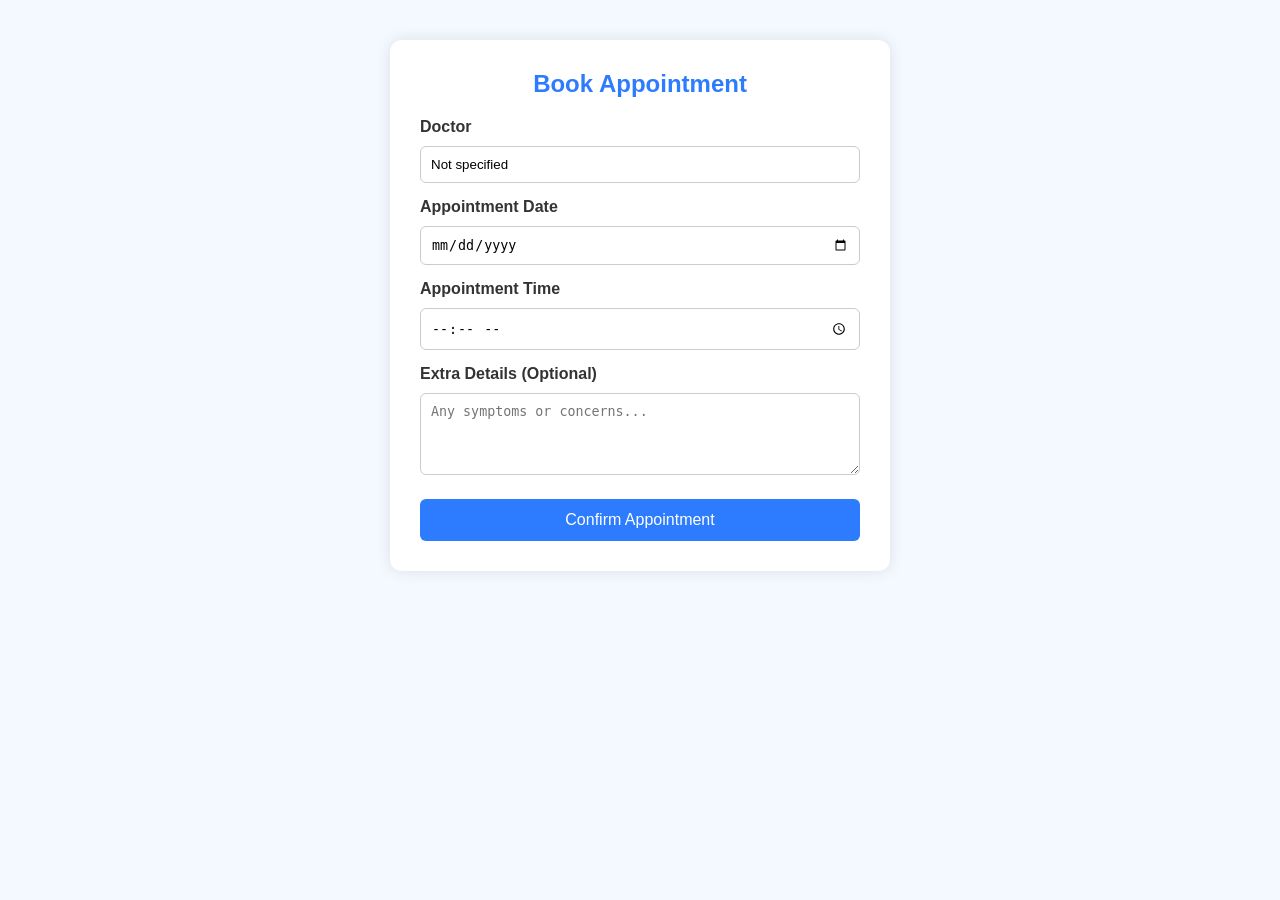
<file: book-appointment.html>
<!DOCTYPE html>
<html lang="en">
<head>
  <meta charset="UTF-8">
  <title>Book Appointment</title>
  <meta name="viewport" content="width=device-width, initial-scale=1.0">
  <link rel="stylesheet" href="styles.css">
  <link rel="stylesheet" href="https://cdnjs.cloudflare.com/ajax/libs/font-awesome/6.4.0/css/all.min.css">
  <style>
    body {
      font-family: Arial, sans-serif;
      background-color: #f4f9ff;
      padding: 40px;
    }

    .appointment-form {
      background: #fff;
      padding: 30px;
      max-width: 500px;
      margin: 0 auto;
      border-radius: 12px;
      box-shadow: 0 0 15px rgba(0,0,0,0.1);
    }

    .appointment-form h2 {
      margin-bottom: 20px;
      color: #2d7bff;
      text-align: center;
    }

    .appointment-form label {
      display: block;
      margin-bottom: 5px;
      margin-top: 15px;
      font-weight: bold;
    }

    .appointment-form input,
    .appointment-form textarea,
    .appointment-form select {
      width: 100%;
      padding: 10px;
      margin-top: 5px;
      border: 1px solid #ccc;
      border-radius: 6px;
    }

    .appointment-form button {
      background: #2d7bff;
      color: #fff;
      padding: 12px;
      width: 100%;
      border: none;
      margin-top: 20px;
      font-size: 16px;
      border-radius: 6px;
      cursor: pointer;
    }

    .appointment-form button:hover {
      background-color: #1c5edb;
    }
  </style>
</head>
<body>

  <form class="appointment-form" onsubmit="submitForm(event)">
    <h2>Book Appointment</h2>

    <label for="doctor">Doctor</label>
    <input type="text" id="doctor" name="doctor" readonly>

    <label for="date">Appointment Date</label>
    <input type="date" id="date" name="date" required>

    <label for="time">Appointment Time</label>
    <input type="time" id="time" name="time" required>

    <label for="details">Extra Details (Optional)</label>
    <textarea id="details" name="details" rows="4" placeholder="Any symptoms or concerns..."></textarea>

    <button type="submit">Confirm Appointment</button>
  </form>

  <script>
  // Get doctor name from query parameter
  const urlParams = new URLSearchParams(window.location.search);
  const doctorName = urlParams.get('doctor');
  document.getElementById('doctor').value = doctorName || 'Not specified';

  function submitForm(e) {
    e.preventDefault();
    
    const doctor = document.getElementById('doctor').value;
    const date = document.getElementById('date').value;
    const time = document.getElementById('time').value;
    const details = document.getElementById('details').value;

    // Build appointment object
    const appointment = {
      doctor,
      date,
      time,
      details,
      bookedAt: new Date().toISOString()
    };

    // Get existing appointments or create new list
    let appointments = JSON.parse(localStorage.getItem('appointments')) || [];

    // Add this appointment
    appointments.push(appointment);

    // Save back to localStorage
    localStorage.setItem('appointments', JSON.stringify(appointments));

    alert(`✅ Appointment booked with ${doctor} on ${date} at ${time}.\nDetails: ${details}`);

    // Optionally clear form or redirect
    e.target.reset();
  }
</script>


</body>
</html>
</file>
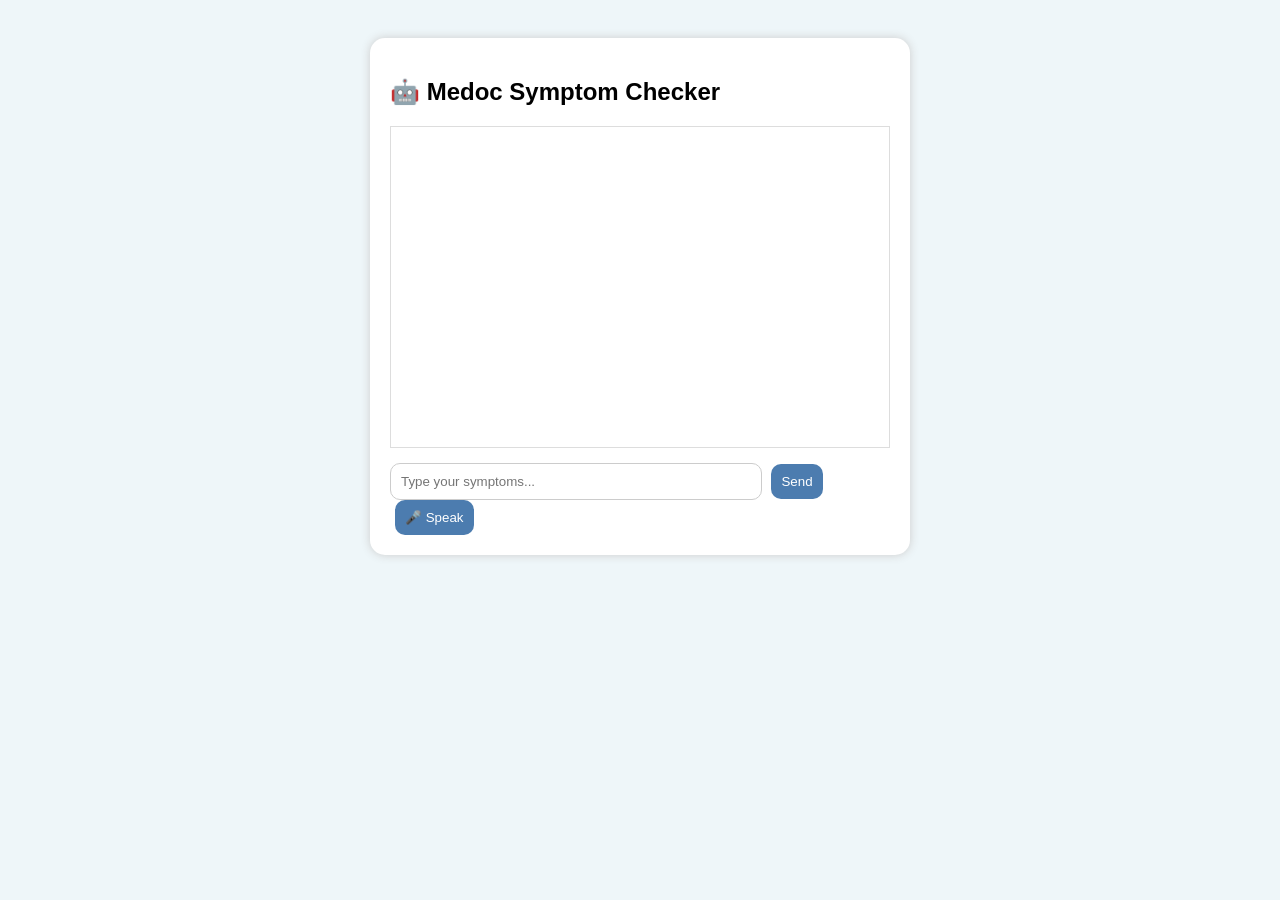
<file: bot.html>
<!DOCTYPE html>
<html>
<head>
  <title>🤖 Medoc Symptom Checker</title>
  <link rel="stylesheet" href="bot.css" />
</head>
<body>
  <div class="chat-container">
    <h2>🤖 Medoc Symptom Checker</h2>
    <div id="chatbox"></div>
    <input type="text" id="userInput" placeholder="Type your symptoms..." />
    <button onclick="sendMessage()">Send</button>
    <button onclick="startVoice()">🎤 Speak</button>
  </div>
  <script src="bot.js"></script>
</body>
</html>
</file>
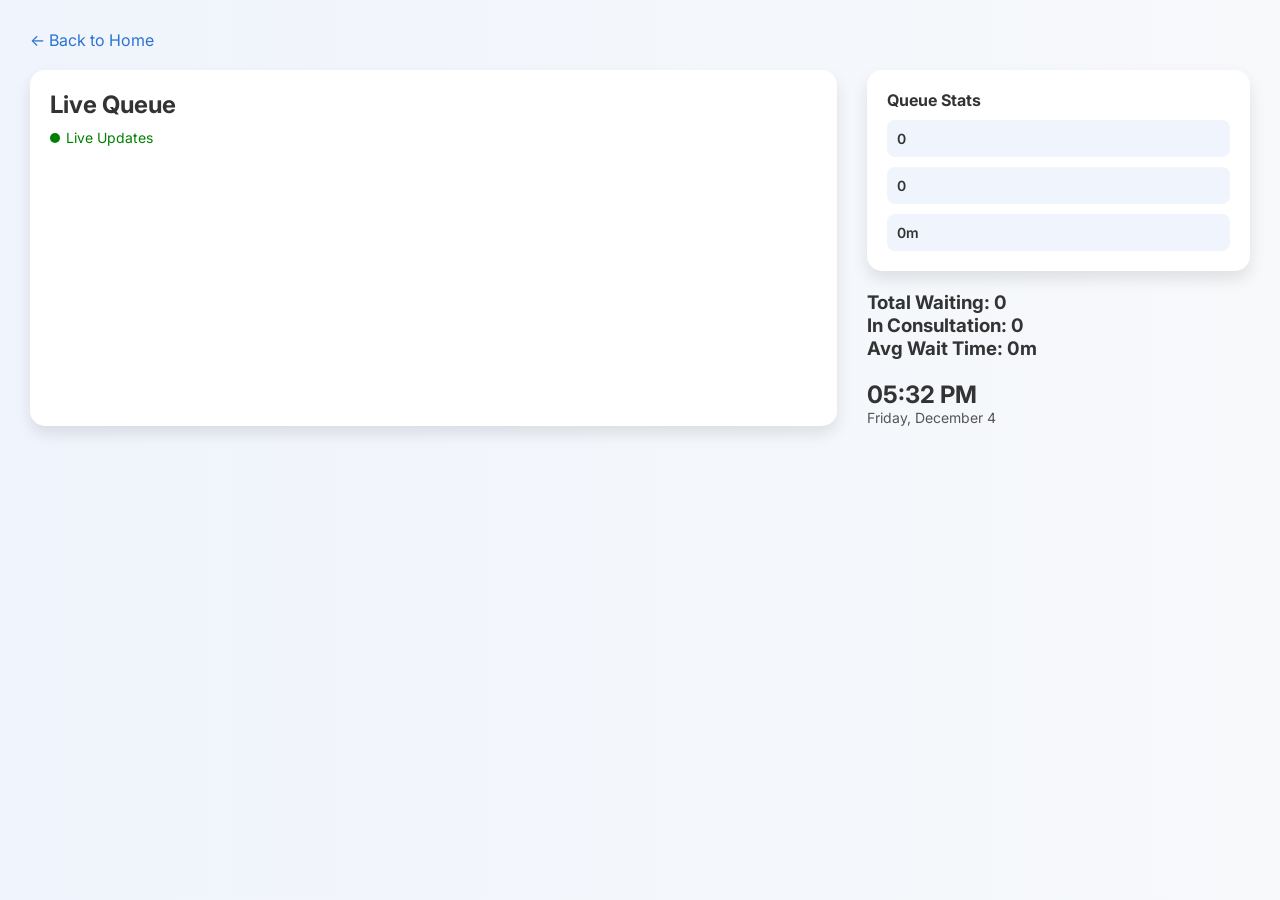
<file: livequeue.html>
<!DOCTYPE html>
<html lang="en">
<head>
  <meta charset="UTF-8" />
  <meta name="viewport" content="width=device-width, initial-scale=1.0"/>
  <title>Live Queue</title>
  <link href="https://fonts.googleapis.com/css2?family=Inter:wght@400;600;700&display=swap" rel="stylesheet"/>
  <style>
    * { box-sizing: border-box; margin: 0; padding: 0; font-family: 'Inter', sans-serif; }
    body { background: linear-gradient(to right, #f0f4fc, #f7f9fb); padding: 30px; color: #333; }
    a { color: #2c73d2; text-decoration: none; margin-bottom: 20px; display: inline-block; }
    .container { display: flex; gap: 30px; flex-wrap: wrap; }

    .card { background: #fff; border-radius: 15px; padding: 20px; box-shadow: 0 8px 16px rgba(0,0,0,0.1); }
    .live-queue { flex: 2; }
    .live-queue h2 { font-size: 24px; margin-bottom: 10px; }
    .status { font-size: 14px; color: green; display: flex; align-items: center; }
    .status::before {
      content: ""; display: inline-block; width: 10px; height: 10px;
      background: green; border-radius: 50%; margin-right: 6px;
    }

    .queue-item {
      border-radius: 10px; padding: 15px; margin: 10px 0;
      display: flex; align-items: center; justify-content: space-between;
      background: #f4f4f4;
    }

    .left { display: flex; flex-direction: column; }
    .left span { font-weight: 600; }
    .right { text-align: right; font-size: 14px; }
    .status-tag {
      padding: 4px 8px; border-radius: 8px;
      font-weight: 600; font-size: 12px;
    }

    .in-consultation { background-color: #b2f0c0; color: #056c3d; }
    .called-in { background-color: #ffebad; color: #a87f00; }
    .waiting { background-color: #e2e2e2; color: #555; }

    .sidebar { flex: 1; display: flex; flex-direction: column; gap: 20px; }

    .stats-box h4, .time-box h4 { margin-bottom: 10px; font-size: 16px; }
    .stats { display: flex; flex-direction: column; gap: 10px; }
    .stats div {
      background: #f0f4fc; padding: 10px;
      border-radius: 8px; font-weight: 600; font-size: 14px;
    }

    .time-box h3 { font-size: 24px; color: #2c73d2; }
    .time-box p { font-size: 14px; color: #555; }
  </style>
</head>
<body>
  <a href="index.html">&larr; Back to Home</a>

  <div class="container">
    <div class="card live-queue">
      <h2>Live Queue</h2>
      <div class="status">Live Updates</div>
      <div id="queueList"></div>
    </div>

    <div class="sidebar">
      <div class="card stats-box">
        <h4>Queue Stats</h4>
        <div class="stats">
          <div id="totalWaiting">Total Waiting: 0</div>
          <div id="inConsultation">In Consultation: 0</div>
          <div id="avgWaitTime">Avg Wait Time: 0m</div>
        </div>
      </div>

      <div class="queue-box">
  <h3>Total Waiting: <span id="totalWaiting">0</span></h3>
  <h3>In Consultation: <span id="inConsultation">0</span></h3>
  <h3>Avg Wait Time: <span id="avgWaitTime">0m</span></h3>
</div>

<div class="time-box">
  <h2 id="currentTime">10:30 AM</h2>
  <p id="currentDate">Thursday, July 31</p>
</div>

    </div>
  </div>

  <script>
  document.addEventListener("DOMContentLoaded", () => {
    function updateLiveQueue() {
      const appointments = JSON.parse(localStorage.getItem("appointments")) || [];

      const todayStr = new Date().toISOString().split("T")[0]; // Format: "YYYY-MM-DD"
      const todaysAppointments = appointments.filter(a => a.date === todayStr);

      const totalWaiting = todaysAppointments.length;
      const inConsultation = 0; // Update if you implement consultation tracking

      const avgWaitTime = totalWaiting > 0 ? Math.round(totalWaiting * 5) : 0; // Assume 5 min per patient

      document.getElementById("totalWaiting").textContent = totalWaiting;
      document.getElementById("inConsultation").textContent = inConsultation;
      document.getElementById("avgWaitTime").textContent = avgWaitTime + "m";
    }

    function updateTime() {
      const now = new Date();
      const timeString = now.toLocaleTimeString([], { hour: '2-digit', minute: '2-digit' });
      const dateString = now.toLocaleDateString(undefined, { weekday: 'long', month: 'long', day: 'numeric' });

      document.getElementById("currentTime").textContent = timeString;
      document.getElementById("currentDate").textContent = dateString;
    }

    // Initial update on page load
    updateLiveQueue();
    updateTime();

    // Auto-refresh every 10 seconds
    setInterval(() => {
      updateLiveQueue();
      updateTime();
    }, 10000);
  });
</script>

</body>
</html>
</file>
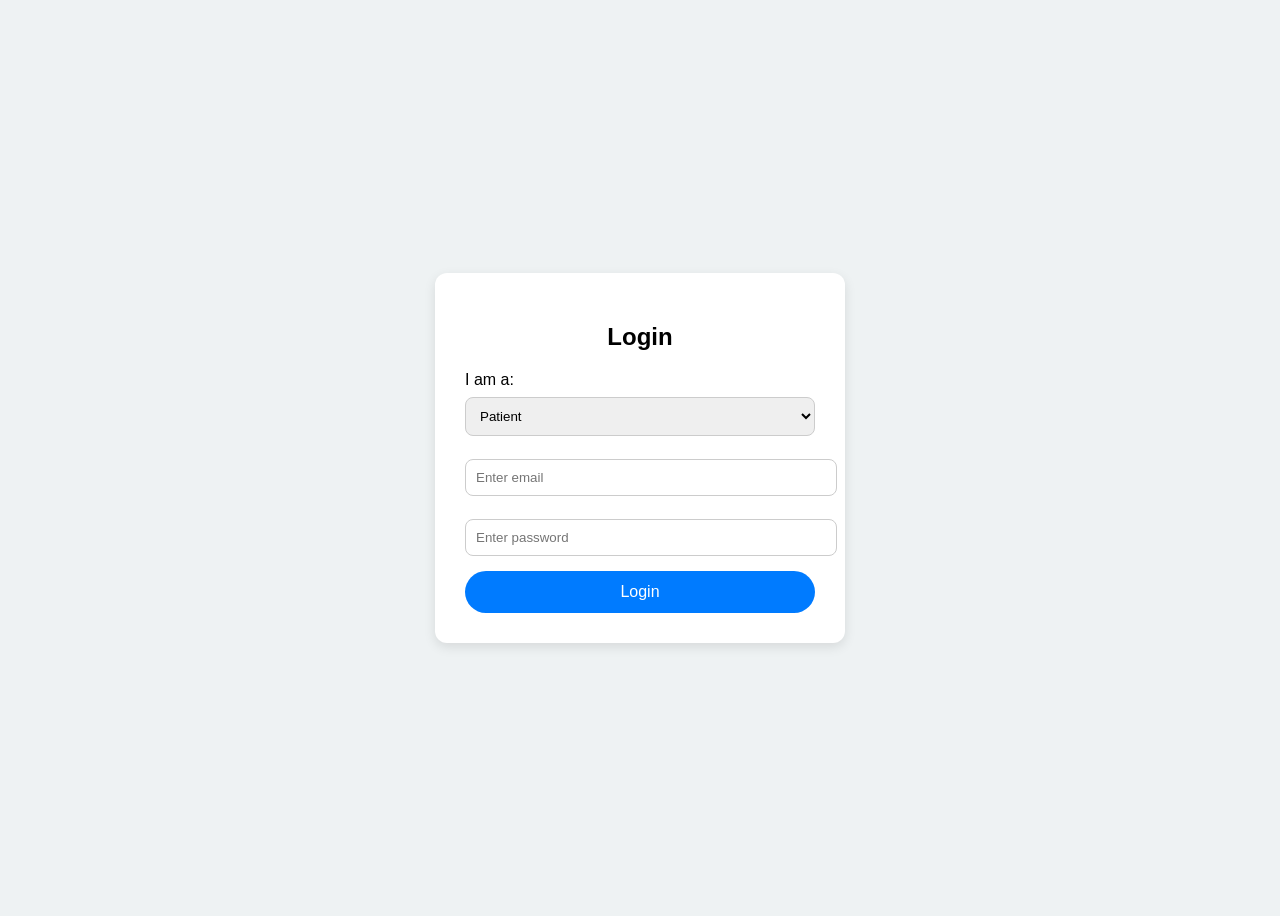
<file: login.html>
<!DOCTYPE html>
<html lang="en">
<head>
  <meta charset="UTF-8" />
  <meta name="viewport" content="width=device-width, initial-scale=1.0"/>
  <title>Login</title>
  <style>
    body {
      background: #eef2f3;
      display: flex;
      justify-content: center;
      align-items: center;
      min-height: 100vh;
      font-family: 'Segoe UI', sans-serif;
    }

    .login-box {
      background: white;
      padding: 30px;
      border-radius: 12px;
      box-shadow: 0 4px 12px rgba(0, 0, 0, 0.1);
      width: 350px;
    }

    h2 {
      text-align: center;
      margin-bottom: 20px;
    }

    input, select {
      width: 100%;
      padding: 10px;
      margin-top: 8px;
      margin-bottom: 15px;
      border-radius: 8px;
      border: 1px solid #ccc;
    }

    button {
      width: 100%;
      padding: 12px;
      background-color: #007bff;
      border: none;
      border-radius: 25px;
      color: white;
      font-size: 16px;
      cursor: pointer;
    }

    button:hover {
      background-color: #0056b3;
    }
  </style>
</head>
<body>
  <div class="login-box">
    <h2>Login</h2>
    <label for="role">I am a:</label>
    <select id="role">
      <option value="patient">Patient</option>
      <option value="staff">Staff</option>
    </select>

    <input type="email" id="email" placeholder="Enter email" required />
    <input type="password" id="password" placeholder="Enter password" required />
    <button onclick="login()">Login</button>
  </div>

  <script>
    function login() {
      const role = document.getElementById("role").value;
      const email = document.getElementById("email").value.trim();
      const password = document.getElementById("password").value.trim();

      const storageKey = role === "patient" ? "patients" : "staff";
      const redirectPage = role === "patient" ? "index.html" : "doctor.html";

      const users = JSON.parse(localStorage.getItem(storageKey)) || [];
      const found = users.find(user => user.email === email && user.password === password);

      if (found) {
        sessionStorage.setItem("currentUser", JSON.stringify(found));
        alert("Login successful!");
        window.location.href = redirectPage;
      } else {
        alert("Invalid email or password.");
      }
    }
  </script>
</body>
</html>
</file>
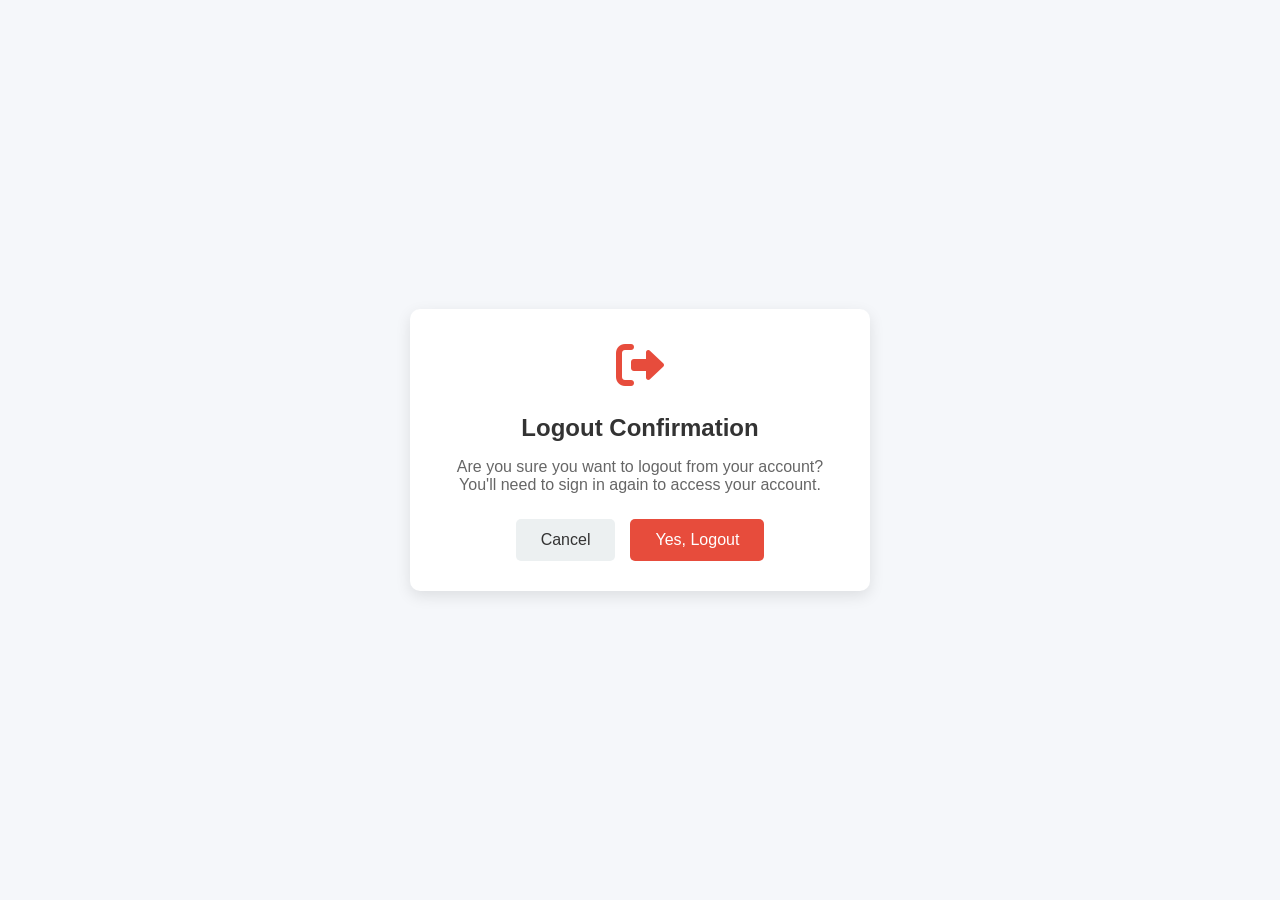
<file: logout.html>
<!DOCTYPE html>
<html lang="en">
<head>
    <meta charset="UTF-8">
    <meta name="viewport" content="width=device-width, initial-scale=1.0">
    <title>Logout Confirmation</title>
    <link rel="stylesheet" href="https://cdnjs.cloudflare.com/ajax/libs/font-awesome/6.0.0-beta3/css/all.min.css">
    <link rel="stylesheet" href="logout.css">
</head>
<body>
    <div class="logout-container">
        <div class="logout-icon">
            <i class="fas fa-sign-out-alt"></i>
        </div>
        <h2>Logout Confirmation</h2>
        <p>Are you sure you want to logout from your account? You'll need to sign in again to access your account.</p>
        <div class="button-group">
            <button id="cancelLogout" class="btn btn-cancel">Cancel</button>
            <button id="confirmLogout" class="btn btn-logout">Yes, Logout</button>
        </div>
    </div>

    <script src="logout.js"></script>
</body>
</html>
</file>
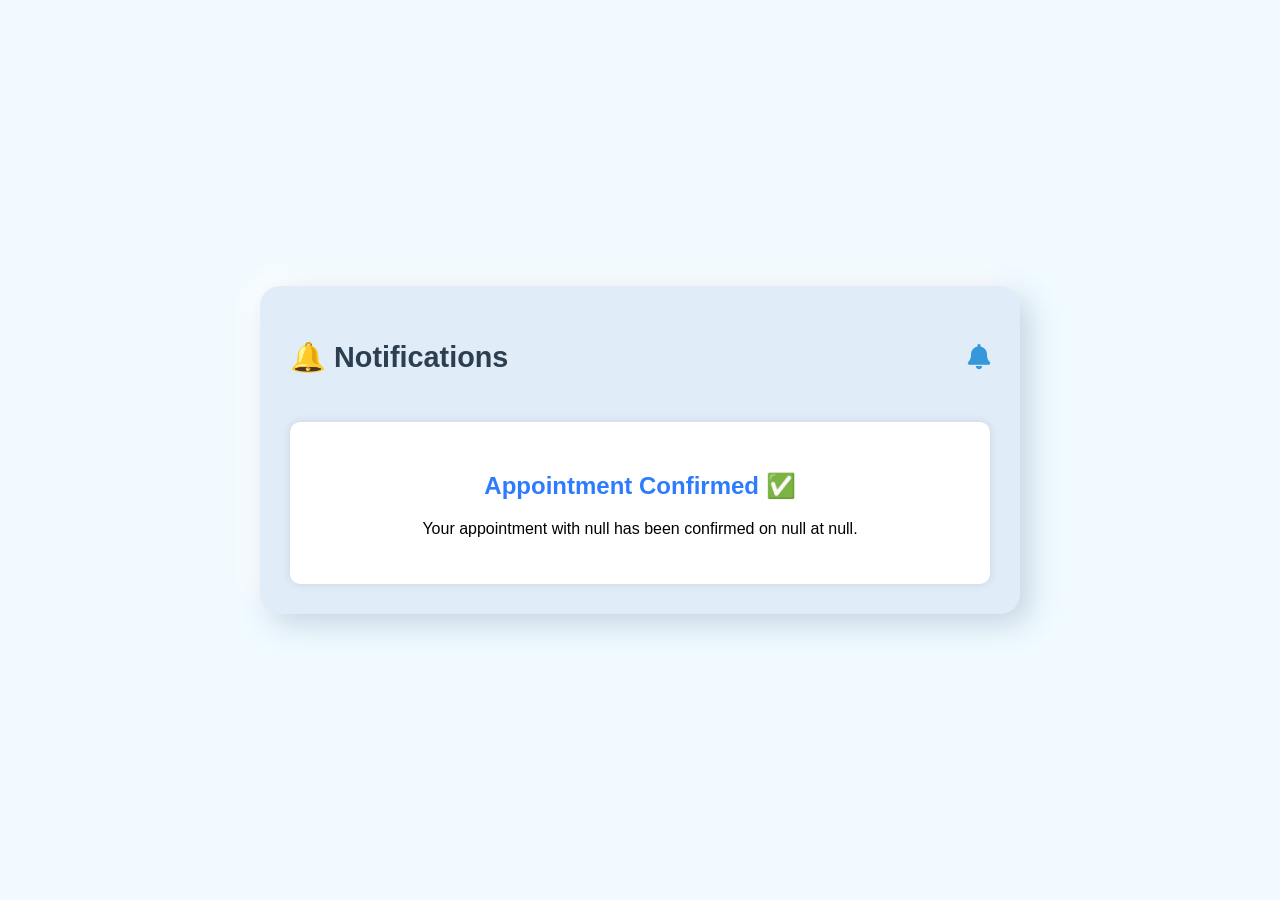
<file: notification.html>
<!DOCTYPE html>
<html lang="en">
<head>
  <meta charset="UTF-8" />
  <meta name="viewport" content="width=device-width, initial-scale=1.0" />
  <title>3D Notifications</title>
  <link rel="stylesheet" href="https://cdnjs.cloudflare.com/ajax/libs/font-awesome/6.4.0/css/all.min.css" />
  <style>
    body {
      margin: 0;
      padding: 0;
      font-family: 'Segoe UI', sans-serif;
      background: linear-gradient(145deg, #d1e4f6, #f1f9ff);
      display: flex;
      align-items: center;
      justify-content: center;
      min-height: 100vh;
    }

    .container {
      width: 90%;
      max-width: 700px;
      padding: 30px;
      background: #e0ecf7;
      border-radius: 20px;
      box-shadow: 10px 10px 30px #c6d5e3, -10px -10px 30px #ffffff;
    }

    .header {
      display: flex;
      align-items: center;
      justify-content: space-between;
      margin-bottom: 25px;
    }

    .header h2 {
      font-size: 1.8rem;
      color: #2c3e50;
    }

    .header i {
      font-size: 1.6rem;
      color: #3498db;
    }

    .notification {
      background: #f1f9ff;
      border-radius: 16px;
      padding: 20px;
      margin-bottom: 20px;
      box-shadow: inset 2px 2px 6px #d1dce5, inset -2px -2px 6px #ffffff;
      transition: transform 0.3s ease, box-shadow 0.3s ease;
    }

    .notification:hover {
      transform: scale(1.02);
      box-shadow: 4px 4px 12px #cbd6e2, -4px -4px 12px #ffffff;
    }

    .notification p {
      margin: 0;
      font-size: 1rem;
      color: #34495e;
    }

    .timestamp {
      margin-top: 8px;
      font-size: 0.85rem;
      color: #7f8c8d;
      text-align: right;
    }

    @media (max-width: 600px) {
      .header h2 {
        font-size: 1.4rem;
      }

      .notification {
        padding: 15px;
      }
    }
  </style>
</head>
<body>

  <div class="container">
    <div class="header">
      <h2>🔔 Notifications</h2>
      <i class="fas fa-bell"></i>
    </div>

    <!DOCTYPE html>
<html lang="en">
<head>
  <meta charset="UTF-8">
  <title>Appointment Confirmation</title>
  <style>
    body {
      font-family: sans-serif;
      background: #f0faff;
      display: flex;
      align-items: center;
      justify-content: center;
      height: 100vh;
    }
    .box {
      background: white;
      padding: 30px;
      border-radius: 10px;
      box-shadow: 0 0 10px rgba(0,0,0,0.1);
      text-align: center;
    }
    h2 {
      color: #2d7bff;
    }
  </style>
</head>
<body>
  <div class="box">
    <h2>Appointment Confirmed ✅</h2>
    <p id="message"></p>
  </div>

  <script>
    const params = new URLSearchParams(window.location.search);
    const doctor = params.get("doctor");
    const date = params.get("date");
    const time = params.get("time");

    const message = `Your appointment with ${doctor} has been confirmed on ${date} at ${time}.`;
    document.getElementById("message").textContent = message;
  </script>
</body>
</html>

    
  </div>

</body>
</html>
</file>
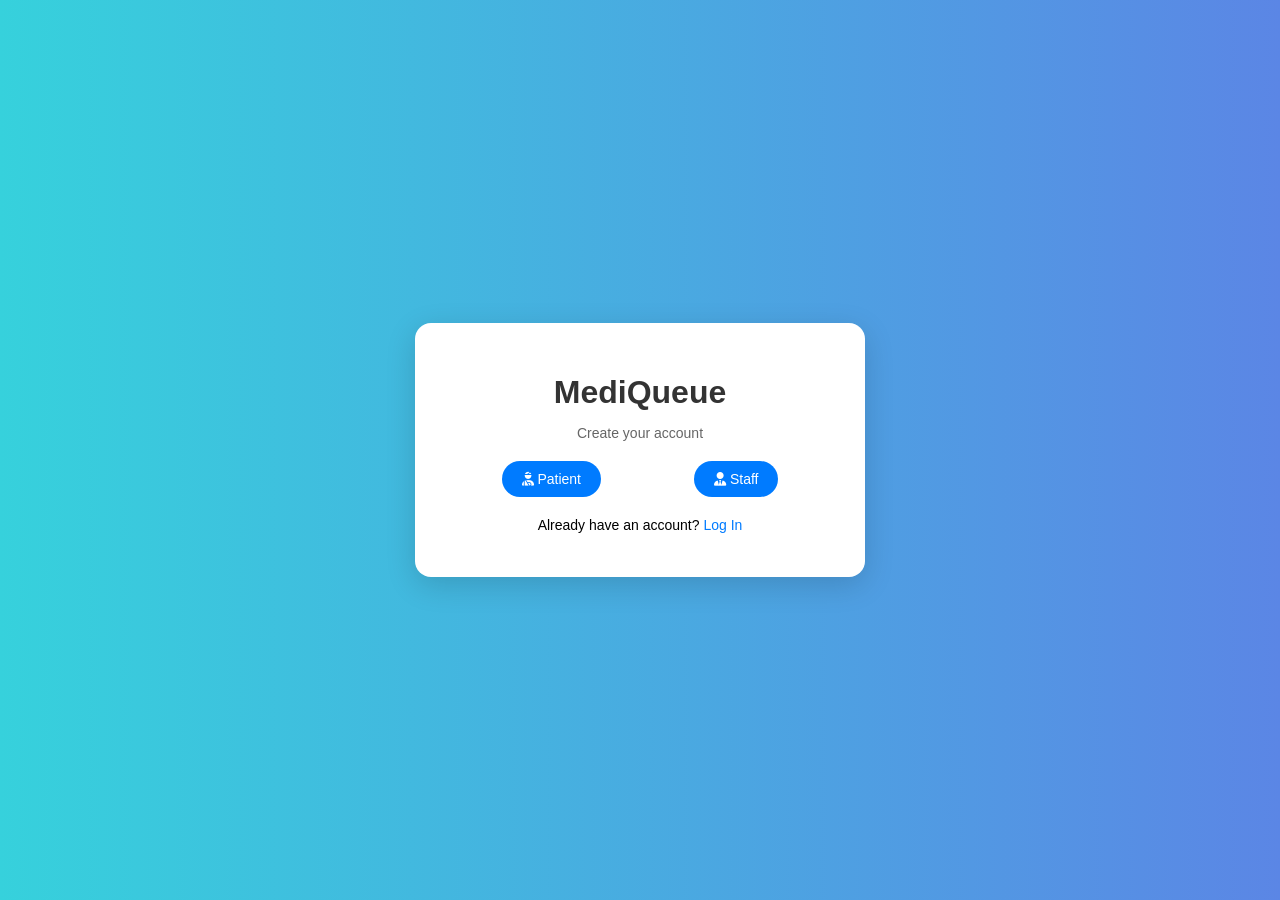
<file: signup.html>
<!DOCTYPE html>
<html lang="en">
<head>
  <meta charset="UTF-8" />
  <meta name="viewport" content="width=device-width, initial-scale=1.0" />
  <title>MediQueueX - Signup</title>
  <link rel="stylesheet" href="https://cdnjs.cloudflare.com/ajax/libs/font-awesome/6.5.1/css/all.min.css" />
  
  <style>
    * {
      box-sizing: border-box;
      font-family: 'Segoe UI', sans-serif;
    }

    body {
      background: linear-gradient(to right, #36d1dc, #5b86e5);
      margin: 0;
      padding: 0;
      display: flex;
      justify-content: center;
      align-items: center;
      min-height: 100vh;
    }

    .signup-container {
      background-color: #ffffff;
      padding: 30px 40px;
      border-radius: 16px;
      box-shadow: 0 8px 30px rgba(0, 0, 0, 0.15);
      width: 100%;
      max-width: 450px;
    }

    h1 {
      text-align: center;
      margin-bottom: 10px;
      color: #333;
    }

    .subtitle {
      text-align: center;
      font-size: 14px;
      margin-bottom: 20px;
      color: #666;
    }

    .role-buttons {
      display: flex;
      justify-content: space-around;
      margin-bottom: 20px;
    }

    .role-buttons button {
      padding: 10px 20px;
      border: none;
      background-color: #007bff;
      color: white;
      border-radius: 25px;
      font-size: 14px;
      cursor: pointer;
      transition: 0.3s;
    }

    .role-buttons button:hover {
      background-color: #0056b3;
    }

    .form-box {
      display: none;
      animation: fadeIn 0.3s ease-in-out;
    }

    .form-box.active {
      display: block;
    }

    form label {
      display: block;
      margin-top: 12px;
      margin-bottom: 5px;
      font-weight: bold;
    }

    form input {
      width: 100%;
      padding: 10px;
      margin-bottom: 5px;
      border: 1px solid #ccc;
      border-radius: 8px;
      font-size: 14px;
    }

    form button {
      width: 100%;
      padding: 12px;
      background-color: #28a745;
      color: white;
      font-size: 16px;
      border: none;
      border-radius: 25px;
      margin-top: 15px;
      cursor: pointer;
      transition: 0.3s;
    }

    form button:hover {
      background-color: #218838;
    }

    .footer-text {
      margin-top: 15px;
      text-align: center;
      font-size: 14px;
    }

    .footer-text a {
      color: #007bff;
      text-decoration: none;
    }

    @keyframes fadeIn {
      from {
        opacity: 0;
        transform: translateY(10px);
      }
      to {
        opacity: 1;
        transform: translateY(0);
      }
    }
  </style>
</head>
<body>
  <div class="signup-container">
    <h1>MediQueue</h1>
    <p class="subtitle">Create your account</p>

    <!-- Role Selector -->
    <div class="role-buttons">
      <button onclick="showForm('patient')"><i class="fa-solid fa-user-injured"></i> Patient</button>
      <button onclick="showForm('staff')"><i class="fa-solid fa-user-tie"></i> Staff</button>
    </div>

    <!-- Patient Signup Form -->
    <form id="patientForm" class="form-box">
      <h2><i class="fa-solid fa-user-injured"></i> Patient Signup</h2>
      <label>Name</label>
      <input type="text" placeholder="Enter your name" required />

      <label>Email</label>
      <input type="email" placeholder="Enter your email" required />

      <label>Phone Number</label>
      <input type="tel" placeholder="Enter phone number" required />

      <label>Password</label>
      <input type="password" placeholder="Create a password" required />

      <button type="submit">Signup as Patient</button>
    </form>

    <!-- Staff Signup Form -->
    <form id="staffForm" class="form-box">
      <h2><i class="fa-solid fa-user-tie"></i> Staff Signup</h2>
      <label>Name</label>
      <input type="text" placeholder="Enter your name" required />

      <label>Employee ID</label>
      <input type="text" placeholder="Enter your Employee ID" required />

      <label>Mobile Number</label>
      <input type="tel" placeholder="Enter your phone number" required />

      <label>Email ID</label>
      <input type="email" placeholder="Enter your email" required />

      <label>Password</label>
      <input type="password" placeholder="Create a password" required />

      <label>Confirm Password</label>
      <input type="password" placeholder="Confirm password" required />

      <button type="submit">Signup as Staff</button>
    </form>

    <p class="footer-text">
      Already have an account? <a href="login.html">Log In</a>
    </p>
  </div>
  <script>
  function showForm(role) {
    document.getElementById('patientForm').classList.remove('active');
    document.getElementById('staffForm').classList.remove('active');

    if (role === 'patient') {
      document.getElementById('patientForm').classList.add('active');
    } else if (role === 'staff') {
      document.getElementById('staffForm').classList.add('active');
    }
  }

  // Utility to save to localStorage
  function saveToStorage(key, user) {
    const existing = JSON.parse(localStorage.getItem(key)) || [];
    existing.push(user);
    localStorage.setItem(key, JSON.stringify(existing));
  }

  // Check for duplicate email/ID
  function isDuplicate(key, field, value) {
    const users = JSON.parse(localStorage.getItem(key)) || [];
    return users.some(user => user[field] === value);
  }

  // Patient Signup
  const patientForm = document.getElementById("patientForm");
  patientForm.addEventListener("submit", function (e) {
    e.preventDefault();
    const inputs = patientForm.querySelectorAll("input");
    const name = inputs[0].value.trim();
    const email = inputs[1].value.trim();
    const phone = inputs[2].value.trim();
    const password = inputs[3].value.trim();

    if (isDuplicate("patients", "email", email)) {
      alert("A patient with this email already exists.");
      return;
    }

    const patient = {
      role: "patient",
      name,
      email,
      phone,
      password,
    };

    saveToStorage("patients", patient);
    alert("Patient signup successful!");
    window.location.href = "login.html";
  });

  // Staff Signup
  const staffForm = document.getElementById("staffForm");
  staffForm.addEventListener("submit", function (e) {
    e.preventDefault();
    const inputs = staffForm.querySelectorAll("input");
    const name = inputs[0].value.trim();
    const empId = inputs[1].value.trim();
    const phone = inputs[2].value.trim();
    const email = inputs[3].value.trim();
    const password = inputs[4].value.trim();
    const confirm = inputs[5].value.trim();

    if (password !== confirm) {
      alert("Passwords do not match.");
      return;
    }

    if (isDuplicate("staff", "email", email) || isDuplicate("staff", "empId", empId)) {
      alert("A staff member with this email or ID already exists.");
      return;
    }

    const staff = {
      role: "staff",
      name,
      empId,
      phone,
      email,
      password,
    };

    saveToStorage("staff", staff);
    alert("Staff signup successful!");
    window.location.href = "login.html";
  });
</script>

</body>
</html>
</file>
<file: styles.css>
* {
  margin: 0;
  padding: 0;
  box-sizing: border-box;
  
}
body {
  font-family: 'Segoe UI', sans-serif;
  background: #f4f8ff;
  color: #111;
}

.navbar {
  display: flex;
  justify-content: space-between;
  align-items: center;
  padding: 18px 40px;
  background-color: white;
  box-shadow: 0 2px 10px rgba(0,0,0,0.05);
}

.logo {
  display: flex;
  align-items: center;
  gap: 10px;
}
.logo h2 {
  color: #003366;
}

.nav {
  display: flex;
  align-items: center;
  gap: 30px;
}
.nav a {
  text-decoration: none;
  color: #333;
  font-weight: 500;
}
.nav i {
  font-size: 18px;
  color: #444;
  cursor: pointer;
}

.hero {
  text-align: center;
  padding: 60px 30px;
  background: #f0f6ff;
}

.hero h1 {
  font-size: 36px;
  color: #111827;
  margin-bottom: 15px;
}

.hero p {
  font-size: 16px;
  color: #555;
  margin-bottom: 50px;
  line-height: 1.6;
}

.stats-cards {
  display: flex;
  justify-content: center;
  gap: 30px;
  flex-wrap: wrap;
  padding: 0 20px;
}

.card {
  background: white;
  border-radius: 20px;
  padding: 25px;
  width: 200px;
  box-shadow: 0 6px 20px rgba(0, 0, 0, 0.08);
  transition: transform 0.3s ease;
  text-align: center;
}
.card:hover {
  transform: translateY(-5px);
}
.card i {
  font-size: 30px;
  color: white;
  padding: 15px;
  border-radius: 50%;
  margin-bottom: 15px;
  display: inline-block;
}
.card h2 {
  font-size: 24px;
  color: #111;
  margin-bottom: 5px;
}
.card p {
  font-size: 14px;
  color: #555;
}

/* Color Themes */
.card.blue i {
  background-color: #2563eb;
}
.card.green i {
  background-color: #16a34a;
}
.card.yellow i {
  background-color: #f59e0b;
}
.card.purple i {
  background-color: #8b5cf6;
}
* {
  margin: 0;
  padding: 0;
  box-sizing: border-box;
}

body {
  font-family: 'Segoe UI', sans-serif;
  background: #f4f8ff;
  color: #333;
}

.doctor-section {
  padding: 60px 30px;
  text-align: center;
}

.doctor-section h1 {
  font-size: 32px;
  color: #111827;
  margin-bottom: 10px;
}

.doctor-section p {
  font-size: 16px;
  color: #666;
  margin-bottom: 40px;
}

.doctor-grid {
  display: flex;
  gap: 30px;
  justify-content: center;
  flex-wrap: wrap;
}

.doctor-card {
  background: #fff;
  border-radius: 20px;
  padding: 25px;
  width: 300px;
  box-shadow: 0 6px 20px rgba(0, 0, 0, 0.08);
  transition: transform 0.3s ease;
  text-align: center;
}

.doctor-card:hover {
  transform: translateY(-5px);
}

.doctor-card img {
  width: 90px;
  height: 90px;
  border-radius: 50%;
  object-fit: cover;
  margin-bottom: 15px;
}

.doctor-card h3 {
  font-size: 20px;
  color: #111;
  margin-bottom: 4px;
}

.speciality {
  color: #2563eb;
  margin-bottom: 5px;
  font-weight: 500;
}

.rating {
  color: #facc15;
  font-weight: bold;
  margin-bottom: 15px;
}

.details {
  text-align: left;
  list-style: none;
  font-size: 15px;
  color: #444;
  margin-bottom: 20px;
}

.details li {
  margin-bottom: 8px;
}

.badge {
  padding: 4px 10px;
  border-radius: 12px;
  font-size: 12px;
  font-weight: 500;
  color: white;
}

.badge.green {
  background-color: #10b981;
}

.badge.yellow {
  background-color: #f59e0b;
}

.book-btn {
  width: 100%;
  background: linear-gradient(to right, #2563eb, #14b8a6);
  color: white;
  border: none;
  padding: 12px 0;
  border-radius: 12px;
  font-size: 15px;
  font-weight: 600;
  cursor: pointer;
  transition: background 0.3s;
}

.book-btn:hover {
  background: linear-gradient(to right, #1e40af, #0d9488);
}
* {
  margin: 0;
  padding: 0;
  box-sizing: border-box;
}

body {
  font-family: 'Segoe UI', sans-serif;
  background: #f9fafb;
}

/* Navbar */
.navbar {
  background: #ffffff;
  display: flex;
  justify-content: space-between;
  align-items: center;
  padding: 16px 30px;
  box-shadow: 0 2px 12px rgba(0, 0, 0, 0.05);
  position: sticky;
  top: 0;
  z-index: 100;
}

.logo {
  font-size: 20px;
  font-weight: bold;
  color: #0f172a;
}

nav {
  display: flex;
  align-items: center;
  gap: 25px;
}

nav a {
  text-decoration: none;
  color: #0f172a;
  font-weight: 500;
  font-size: 16px;
}

nav i {
  font-size: 18px;
  color: #334155;
  cursor: pointer;
}

/* Feature Section */
.features-section {
  display: flex;
  justify-content: center;
  gap: 40px;
  padding: 80px 20px;
  flex-wrap: wrap;
}

.feature-card {
  width: 320px;
  border-radius: 20px;
  color: #fff;
  padding: 30px;
  box-shadow: 0 10px 25px rgba(0, 0, 0, 0.08);
  display: flex;
  flex-direction: column;
  gap: 15px;
}

.feature-card h3 {
  font-size: 20px;
  font-weight: 700;
}

.feature-card p {
  font-size: 15px;
  line-height: 1.5;
}

/* Card Gradient Colors */
.feature-card.blue {
  background: linear-gradient(135deg, #0284c7, #06b6d4);
}

.feature-card.pink {
  background: linear-gradient(135deg, #9333ea, #ec4899);
}
/* Sidebar Toggle Icon */
.menu-toggle {
  font-size: 1.8rem;
  cursor: pointer;
  margin-right: 15px;
  color: #333;
}

/* Sidebar Styling */
.sidebar {
  position: fixed;
  top: 70px;
  left: 0;
  width: 220px;
  height: 100%;
  background: linear-gradient(to bottom right, #d0e8ff, #e6ccff); /* Light blue + lavender */
  padding: 20px;
  box-shadow: 2px 0 10px rgba(0, 0, 0, 0.1);
  transform: translateX(-100%);
  transition: transform 0.3s ease-in-out;
  z-index: 1000;
  display: flex;
  flex-direction: column;
  gap: 20px;
}

.sidebar a {
  font-size: 18px;
  text-decoration: none;
  color: #333;
  padding: 10px;
  border-radius: 8px;
  transition: background-color 0.3s;
}

.sidebar a:hover {
  background-color: rgba(255, 255, 255, 0.2);
}

/* When sidebar is shown */
.sidebar.show {
  transform: translateX(0);
}
#chatbot-button {
  position: fixed;
  bottom: 20px;
  right: 20px;
  background-color: #007bff;
  color: white;
  border-radius: 50%;
  padding: 15px;
  font-size: 24px;
  cursor: pointer;
  box-shadow: 0 4px 8px rgba(0,0,0,0.2);
  z-index: 1000;
}

/* Chatbot Window */
#chatbot-window {
  display: none;
  position: fixed;
  bottom: 80px;
  right: 20px;
  width: 300px;
  background-color: white;
  border-radius: 10px;
  box-shadow: 0 4px 12px rgba(0,0,0,0.3);
  z-index: 999;
  overflow: hidden;
  font-family: Arial, sans-serif;
}

.chat-header {
  background-color: #007bff;
  color: white;
  padding: 10px;
  font-weight: bold;
}

.chat-body {
  padding: 10px;
  height: 150px;
  overflow-y: auto;
}

#chatbot-window input[type="text"] {
  width: 100%;
  border: none;
  padding: 10px;
  border-top: 1px solid #ccc;
  outline: none;
}
</file>
<file: bot.css>
body {
  background: #eef6f9;
  font-family: Arial, sans-serif;
  display: flex;
  justify-content: center;
  padding: 30px;
}

.chat-container {
  width: 100%;
  max-width: 500px;
  background: white;
  padding: 20px;
  border-radius: 15px;
  box-shadow: 0 0 10px #ccc;
}

#chatbox {
  height: 300px;
  overflow-y: auto;
  border: 1px solid #ddd;
  padding: 10px;
  margin-bottom: 15px;
  white-space: pre-wrap;
}

input {
  width: 70%;
  padding: 10px;
  border-radius: 10px;
  border: 1px solid #ccc;
}

button {
  padding: 10px;
  margin-left: 5px;
  border-radius: 10px;
  border: none;
  background-color: #4c7caf;
  color: white;
  cursor: pointer;
}
</file>
<file: logout.css>
body {
    font-family: 'Segoe UI', Tahoma, Geneva, Verdana, sans-serif;
    background-color: #f5f7fa;
    display: flex;
    justify-content: center;
    align-items: center;
    height: 100vh;
    margin: 0;
}

.logout-container {
    background: white;
    border-radius: 10px;
    box-shadow: 0 5px 15px rgba(0, 0, 0, 0.1);
    padding: 30px;
    width: 400px;
    max-width: 90%;
    text-align: center;
}

.logout-icon {
    font-size: 3rem;
    color: #e74c3c;
    margin-bottom: 20px;
}

h2 {
    color: #333;
    margin-bottom: 15px;
}

p {
    color: #666;
    margin-bottom: 25px;
}

.button-group {
    display: flex;
    justify-content: center;
    gap: 15px;
}

.btn {
    padding: 12px 25px;
    border: none;
    border-radius: 5px;
    cursor: pointer;
    font-weight: 500;
    transition: all 0.3s;
    font-size: 1rem;
}

.btn-logout {
    background-color: #e74c3c;
    color: white;
}

.btn-logout:hover {
    background-color: #c0392b;
}

.btn-cancel {
    background-color: #ecf0f1;
    color: #333;
}

.btn-cancel:hover {
    background-color: #bdc3c7;
}
</file>
